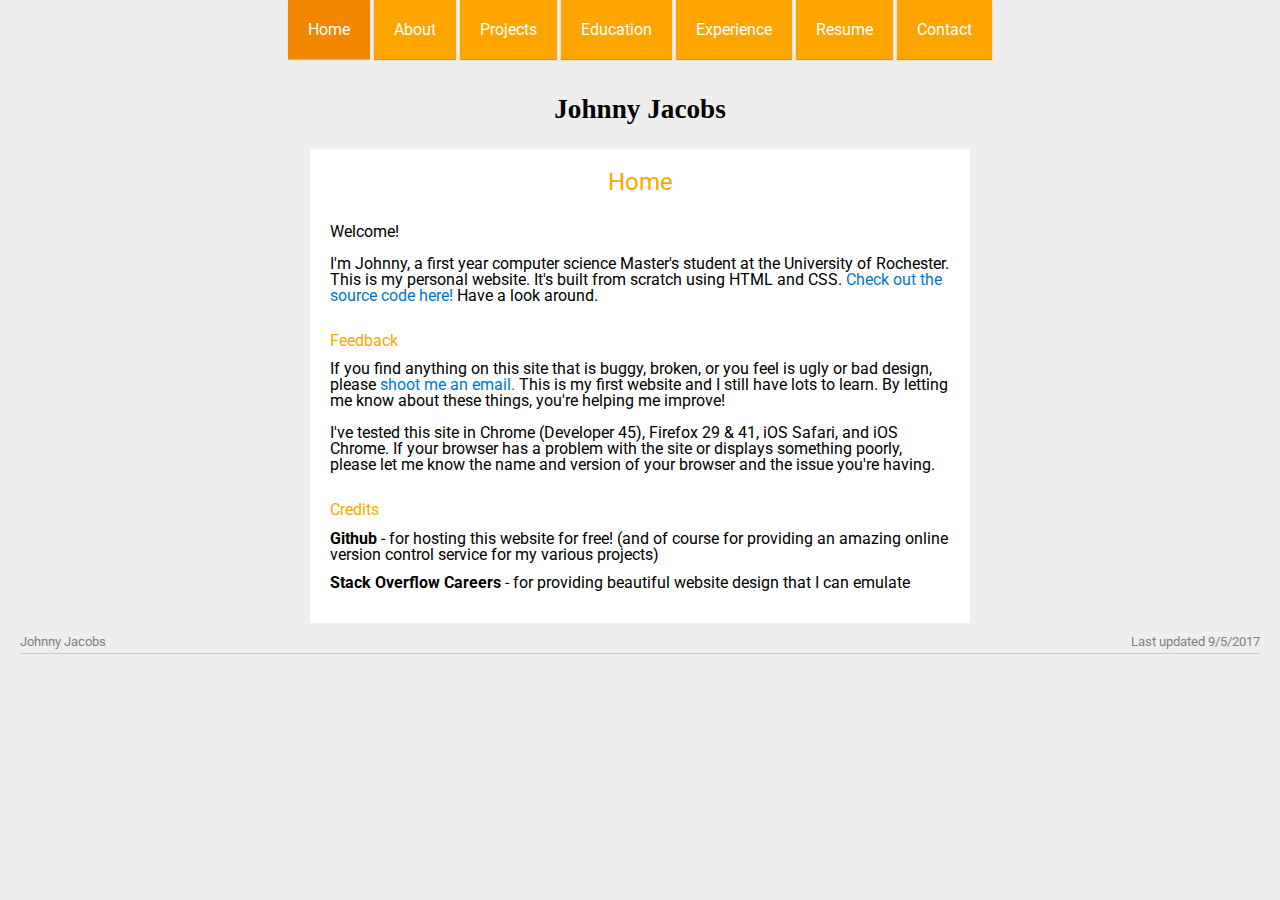
<file: index.html>
<!DOCTYPE html>
<html>
<head>

    <title>home</title>

    <!--link rel='shortcut icon' href='favicon.ico' type='image/x-icon'/-->
	<link rel="stylesheet" href="style.css" type="text/css" />
	
</head>
<body>

	<div id="page">
		<div id="nav">
			<ul>
				<li><a id="currentTab" href="index.html">Home</a></li>
				<li><a href="about.html">About</a></li>
				<li><a href="projects.html">Projects</a></li>
				<li><a href="education.html">Education</a></li>
				<li><a href="experience.html">Experience</a></li>
				<li><a href="resume.pdf" target="_blank" >Resume</a></li>
				<li><a href="contact.html">Contact</a></li>
			</ul>	
		</div>
		<div id="header">
			<h1>Johnny Jacobs</h1>
		</div>
		<div id="content">
			<h2>Home</h2>
			<p><br>
				Welcome!<br>
				<br>
				I'm Johnny, a first year computer science Master's student at the University of Rochester. This is my personal website. It's built from scratch using HTML and CSS. <a href="https://github.com/jkjk822/jkjk822.github.io" target="_blank">Check out the source code here!</a> Have a look around.
				<br><br>
			</p>
			<h4>Feedback</h4>
				<p>If you find anything on this site that is buggy, broken, or you feel is ugly or bad design, please <a href="mailto:jjaco16@u.rochester.edu">shoot me an email.</a> This is my first website and I still have lots to learn. By letting me know about these things, you're helping me improve!<br><br>
				I've tested this site in Chrome (Developer 45), Firefox 29 &amp; 41, iOS Safari, and iOS Chrome. If your browser has a problem with the site or displays something poorly, please let me know the name and version of your browser and the issue you're having.
				<br><br></p>
			<h4>Credits</h4>
				<p><b>Github</b> - for hosting this website for free! (and of course for providing an amazing online version control service for my various projects)</p>
				<p><b>Stack Overflow Careers</b> - for providing beautiful website design that I can emulate</p>

		</div>
		<div id="footer">
			<p class="left"><small>Johnny Jacobs</small></p>
			<p class="right"><small>Last updated 9/5/2017</small></p>
		</div>
	</div>
</body>
</html>
</file>
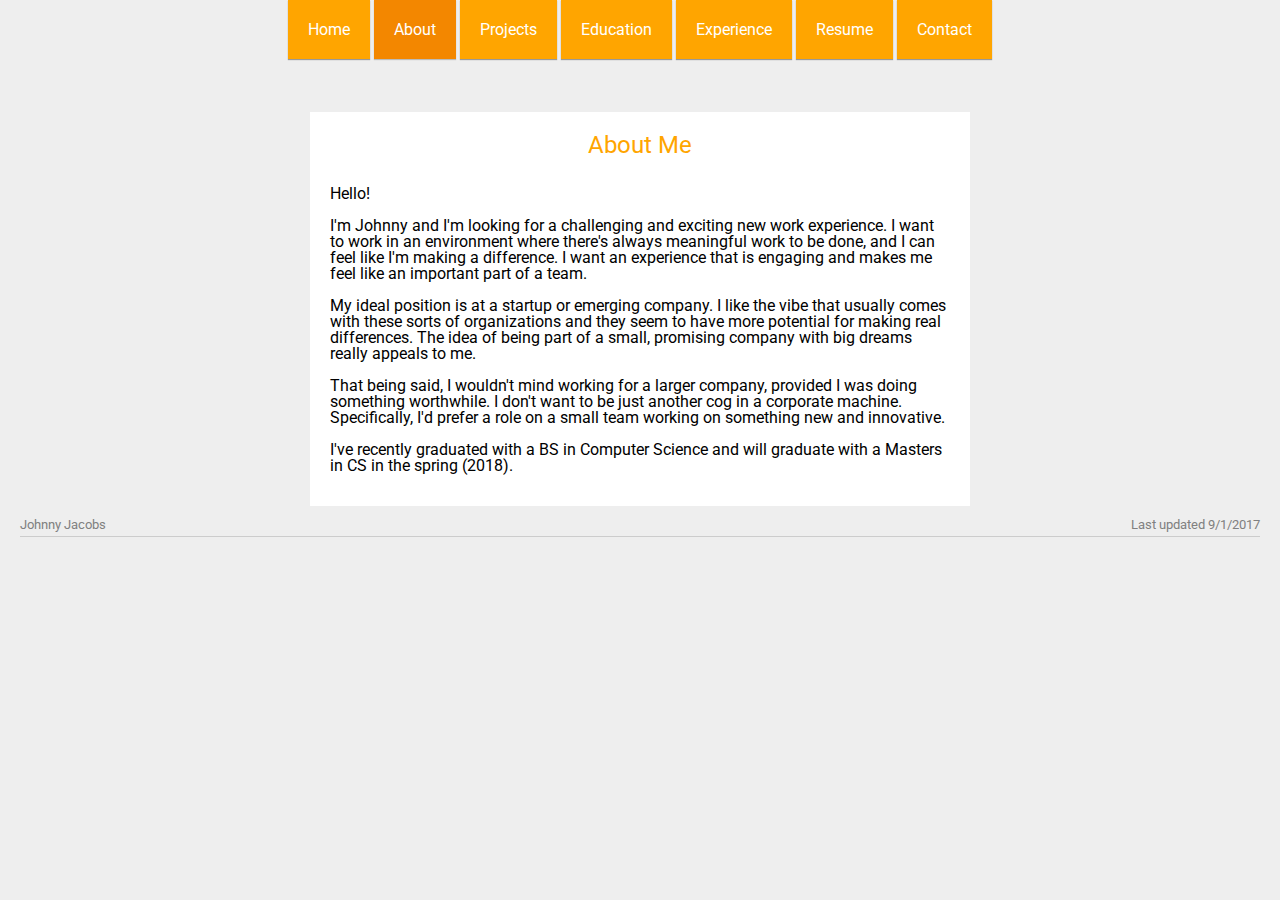
<file: about.html>
<!DOCTYPE html>
<html>
<head>

    <title>about</title>

    <!--link rel='shortcut icon' href='favicon.ico' type='image/x-icon'/-->
	<link rel="stylesheet" href="style.css" type="text/css" />
	
</head>
<body>

	<div id="page">
		<div id="nav">
			<ul>
				<li><a href="index.html">Home</a></li>
				<li><a id="currentTab" href="about.html">About</a></li>
				<li><a href="projects.html">Projects</a></li>
				<li><a href="education.html">Education</a></li>
				<li><a href="experience.html">Experience</a></li>
				<li><a href="resume.pdf" target="_blank" >Resume</a></li>
				<li><a href="contact.html">Contact</a></li>
			</ul>	
		</div>
		<div id="content">
			<h2>About Me</h2>
			<p>
			<br>
				Hello!<br>
				<br>
				I'm Johnny and I'm looking for a challenging and exciting new work experience. I want to work in an environment where there's always meaningful work to be done, and I can feel like I'm making a difference. I want an experience that is engaging and makes me feel like an important part of a team.<br>
				<br>
				My ideal position is at a startup or emerging company. I like the vibe that usually comes with these sorts of organizations and they seem to have more potential for making real differences. The idea of being part of a small, promising company with big dreams really appeals to me.<br>
				<br>
				That being said, I wouldn't mind working for a larger company, provided I was doing something worthwhile. I don't want to be just another cog in a corporate machine. Specifically, I'd prefer a role on a small team working on something new and innovative.<br>
				<br>
				I've recently graduated with a BS in Computer Science and will graduate with a Masters in CS in the spring (2018).
			</p>
		</div>
		<div id="footer">
			<p class="left"><small>Johnny Jacobs</small></p>
			<p class="right"><small>Last updated 9/1/2017</small></p>
		</div>
	</div>
</body>
</html>
</file>
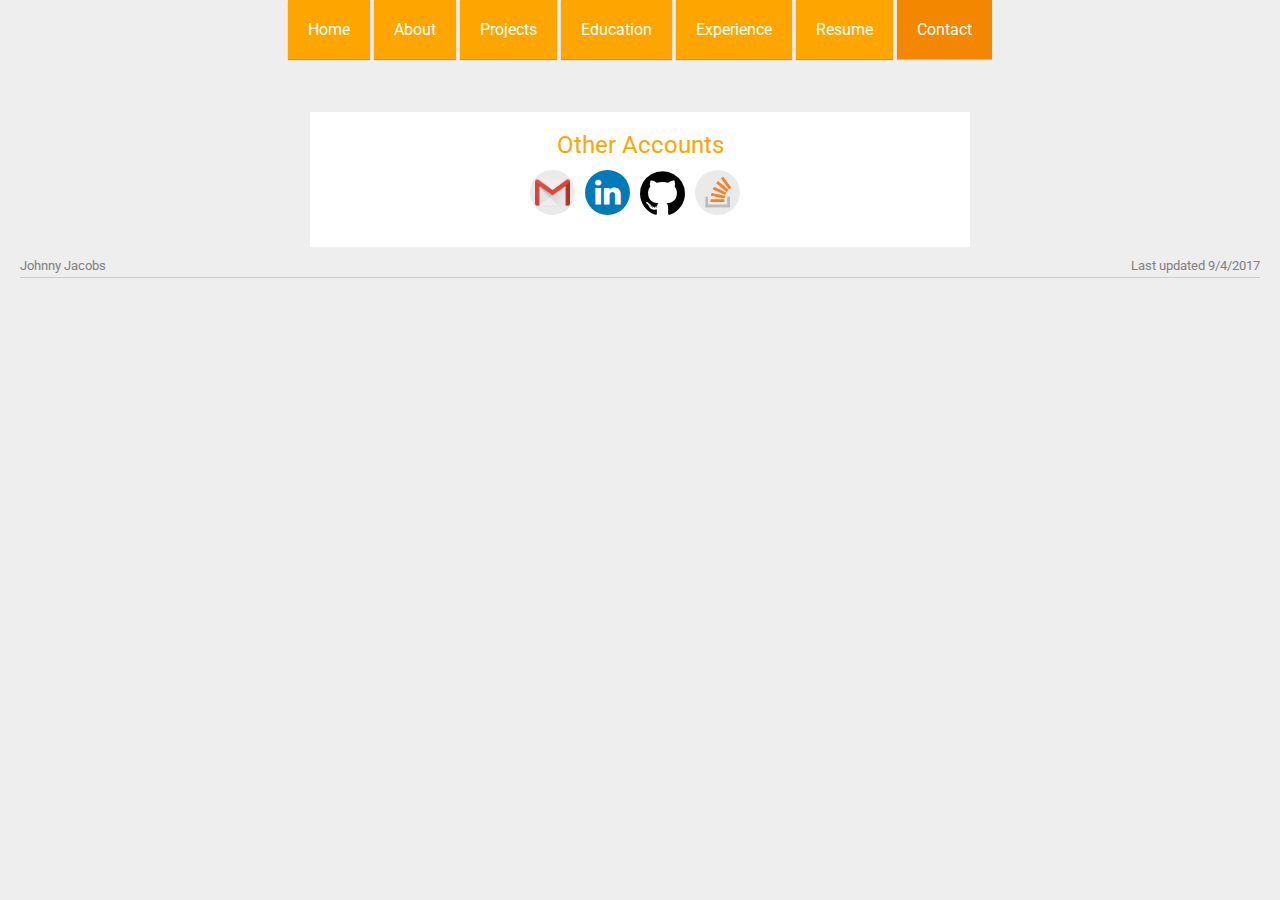
<file: contact.html>
<!DOCTYPE html>
<html>
<head>

    <title>contact</title>
	
	<!--link rel='shortcut icon' href='favicon.ico' type='image/x-icon'/-->	
	<link rel="stylesheet" href="style.css" type="text/css" />
	
</head>
<body>

	<div id="page">
		<div id="nav">
			<ul>
				<li><a href="index.html">Home</a></li>
				<li><a href="about.html">About</a></li>
				<li><a href="projects.html">Projects</a></li>
				<li><a href="education.html">Education</a></li>
				<li><a href="experience.html">Experience</a></li>
				<li><a href="resume.pdf" target="_blank" >Resume</a></li>
				<li><a id="currentTab" href="contact.html">Contact</a></li>
			</ul>	
		</div>
		<div id="content">
			<h2>Other Accounts</h2>
			
			<p class="accounts">
				<a class="fa gmail" href="mailto:jjaco16@u.rochester.edu"></a>
				<a class="fa fa-linkedin" href="https://www.linkedin.com/pub/john-jacobs/105/15b/a52" target="_blank"></a>
				<a class="fa fa-github" href="https://github.com/jkjk822" target="_blank"></a>
				<a class="fa stack-overflow" href="https://stackoverflow.com/story/hq" target="_blank"></a>
			</p>
		</div>
		<div id="footer">
			<p class="left"><small>Johnny Jacobs</small></p>
			<p class="right"><small>Last updated 9/4/2017</small></p>
		</div>
	</div>
</body>
</html>
</file>
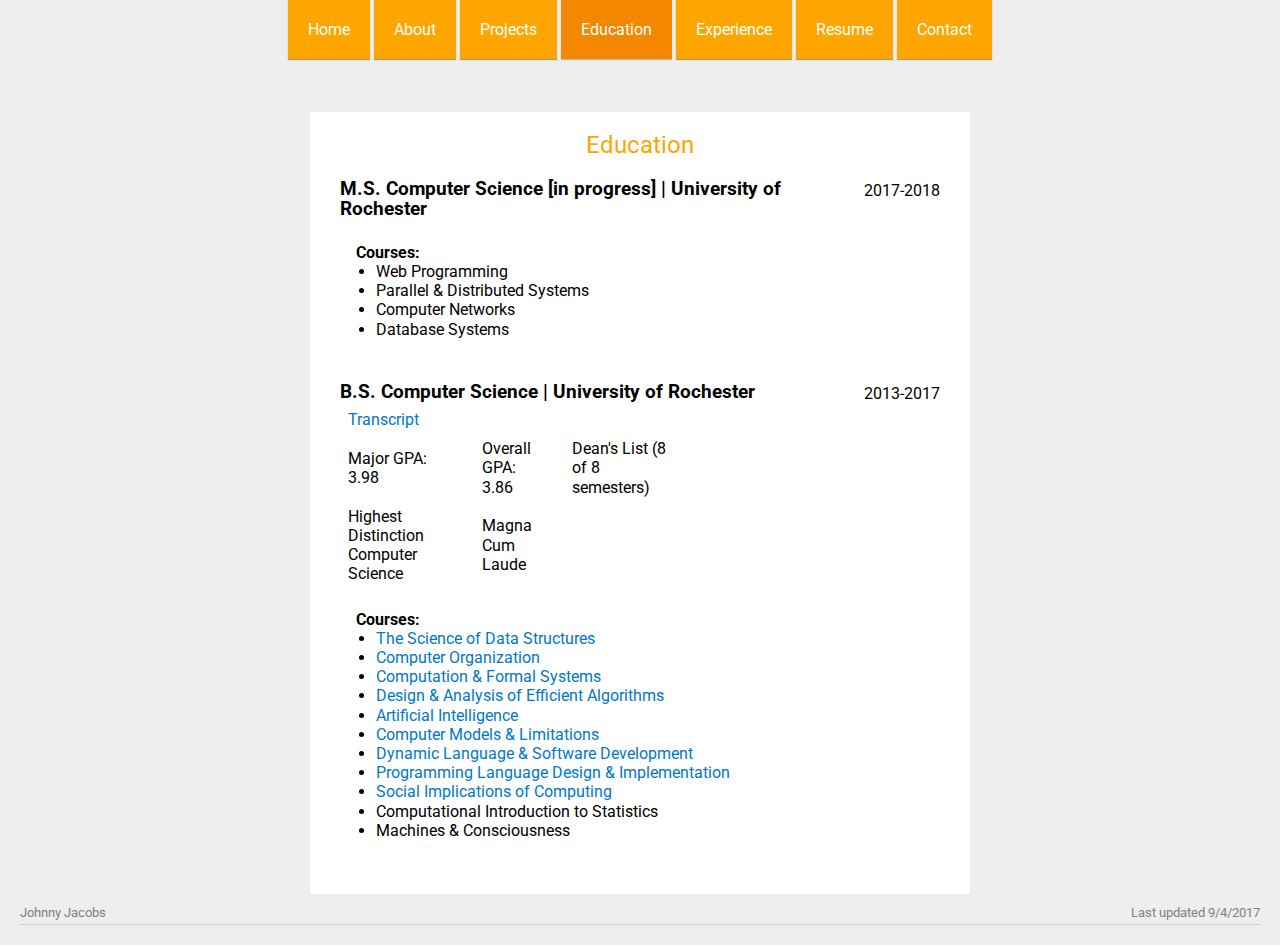
<file: education.html>
<!DOCTYPE html>
<html>
<head>

	<title>education</title>

    <!--link rel='shortcut icon' href='favicon.ico' type='image/x-icon'/-->	
	<link rel="stylesheet" href="style.css" type="text/css" />
	
</head>
<body>

	<div id="page">
		<div id="nav">
			<ul>
				<li><a href="index.html">Home</a></li>
				<li><a href="about.html">About</a></li>
				<li><a href="projects.html">Projects</a></li>
				<li><a id="currentTab" href="education.html">Education</a></li>
				<li><a href="experience.html">Experience</a></li>
				<li><a href="resume.pdf" target="_blank" >Resume</a></li>
				<li><a href="contact.html">Contact</a></li>
			</ul>	
		</div>
		<div id="content">
			<h2>Education</h2>

			<div class="item">
				<p class="time-frame">2017-2018</p>

				<h3>M.S. Computer Science [in progress] | University of Rochester</h3>

				<div class="details">
					<!--table class="container">
						  <tr>
						    <td><a href="transcript.pdf" target="_blank">Transcript</a></td>
						  </tr>
						  <tr>
						    <td>Major GPA:<br>3.97</td>
						    <td>Overall GPA:<br>3.84</td>
						    <td>Dean's List (6 of 6 semesters)</td>
						  </tr>
					</table!-->

					<ul class="list">
						<b class="list-title">Courses:</b>
						<li>Web Programming</a></li>
						<li>Parallel &amp; Distributed Systems</a></li>
						<li>Computer Networks</a></li>
						<li>Database Systems</a></li>
					</ul>
				</div>
			</div>

			<div class="item">
				<p class="time-frame">2013-2017</p>

				<h3>B.S. Computer Science | University of Rochester</h3>

				<div class="details">
					<table class="container">
						  <tr>
						    <td><a href="transcript.pdf" target="_blank">Transcript</a></td>
						  </tr>
						  <tr>
						    <td>Major GPA:<br>3.98</td>
						    <td>Overall GPA:<br>3.86</td>
						    <td>Dean's List (8 of 8 semesters)</td>
						  </tr>
						  <tr>
						    <td>Highest Distinction Computer Science</td>
						    <td>Magna Cum Laude</td>
						  </tr>
					</table>

					<ul class="list">
						<b class="list-title">Courses:</b>
						<li><a href="http://skedgeur.com/?q=csc+172" target="_blank">The Science of Data Structures</a></li>
						<li><a href="http://skedgeur.com/?q=csc+252" target="_blank">Computer Organization</a></li>
						<li><a href="http://skedgeur.com/?q=csc+173" target="_blank">Computation &amp; Formal Systems</a></li>
						<li><a href="http://skedgeur.com/?q=csc+282" target="_blank">Design &amp; Analysis of Efficient Algorithms</a></li>
						<li><a href="http://skedgeur.com/?q=csc+242" target="_blank">Artificial Intelligence</a></li>
						<li><a href="http://skedgeur.com/?q=csc+280" target="_blank">Computer Models &amp; Limitations</a></li>
						<li><a href="http://skedgeur.com/?q=csc+253" target="_blank">Dynamic Language &amp; Software Development</a></li>
						<li><a href="http://skedgeur.com/?q=csc+254" target="_blank">Programming Language Design &amp; Implementation</a></li>
						<li><a href="http://skedgeur.com/?q=Social+Implications+of+Computing" target="_blank">Social Implications of Computing</a></li>
						<li>Computational Introduction to Statistics</a></li>
						<li>Machines &amp; Consciousness</a></li>
					</ul>
				</div>
			</div>

		</div>
		<div id="footer">
			<p class="left"><small>Johnny Jacobs</small></p>
			<p class="right"><small>Last updated 9/4/2017</small></p>
		</div>
	</div>
</body>
</html>
</file>
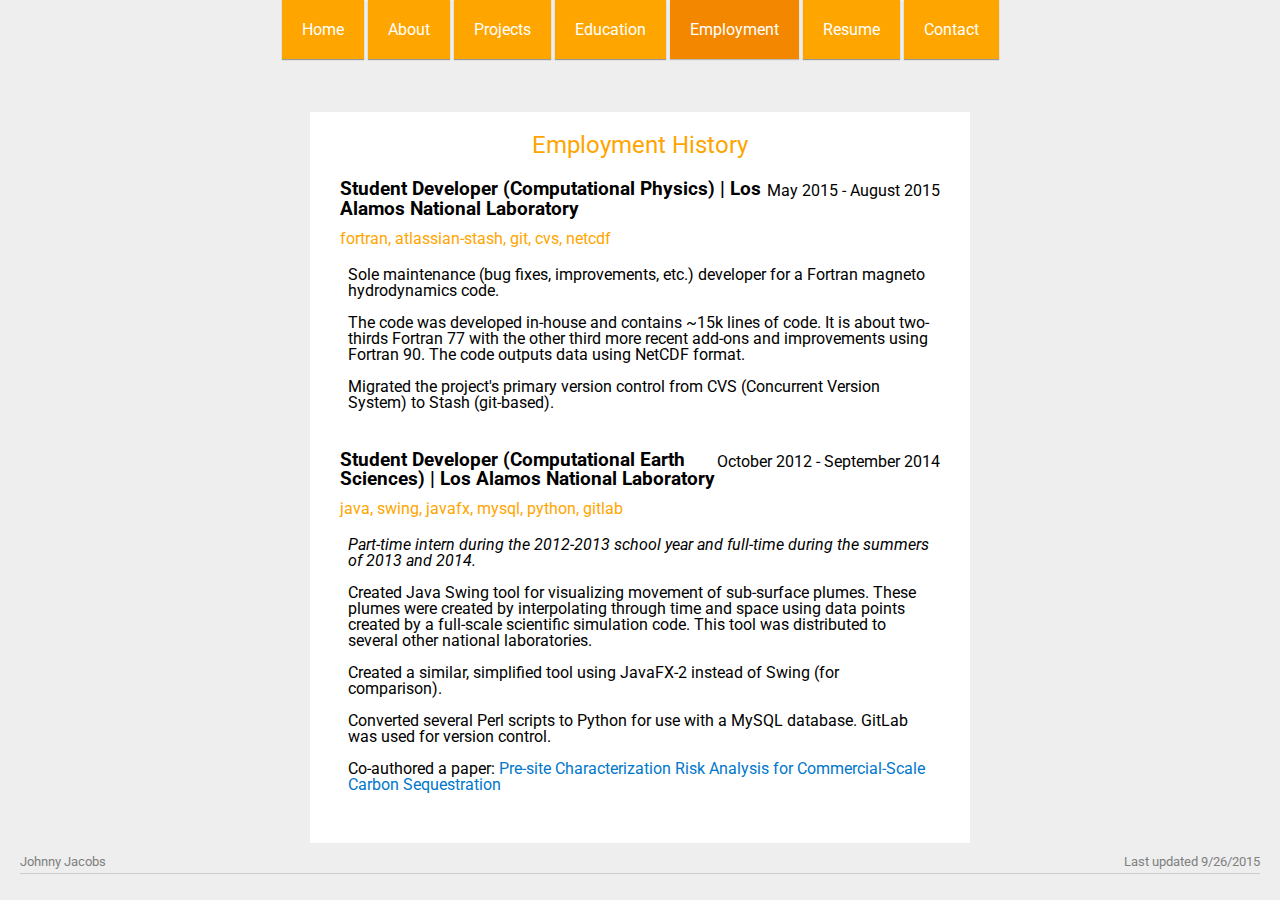
<file: employment.html>
<!DOCTYPE html>
<html>
<head>

	<title>employment</title>

	<!--link rel='shortcut icon' href='favicon.ico' type='image/x-icon'/-->
	<link rel="stylesheet" href="style.css" type="text/css" />
	
</head>
<body>

	<div id="page">
		<div id="nav">
			<ul>
				<li><a href="index.html">Home</a></li>
				<li><a href="about.html">About</a></li>
				<li><a href="projects.html">Projects</a></li>
				<li><a href="education.html">Education</a></li>
				<li><a id="currentTab" href="employment.html">Employment</a></li>
				<li><a href="resume.pdf" target="_blank" >Resume</a></li>
				<li><a href="contact.html">Contact</a></li>
			</ul>	
		</div>
		<div id="content">
			<h2>Employment History</h2>
				<div class="item">

					<p class="time-frame">May 2015 - August 2015</p>

					<h3>Student Developer (Computational Physics) | Los Alamos National Laboratory</h3>


					<div class="tags">
						<p>fortran, atlassian-stash, git, cvs, netcdf</p>
					</div>
					<p class="details">
						Sole maintenance (bug fixes, improvements, etc.) developer for a Fortran magneto hydrodynamics code.<br>
						<br>
						The code was developed in-house and contains ~15k lines of code. It is about two-thirds Fortran 77 with the other third more recent add-ons and improvements using Fortran 90. The code outputs data using NetCDF format.<br>
						<br>
						Migrated the project's primary version control from CVS (Concurrent Version System) to Stash (git-based).
					</p>
				</div>
				<div class="item">

					<p class="time-frame">October 2012 - September 2014</p>

					<h3>Student Developer (Computational Earth Sciences) | Los Alamos National Laboratory</h3>

					<div class="tags">
						<p>java, swing, javafx, mysql, python, gitlab</p>
					</div>
					<p class="details">
						<i>Part-time intern during the 2012-2013 school year and full-time during the summers of 2013 and 2014.</i><br>
						<br>
						Created Java Swing tool for visualizing movement of sub-surface plumes. These plumes were created by interpolating through time and space using data points created by a full-scale scientific simulation code. This tool was distributed to several other national laboratories.<br>
						<br>
						Created a similar, simplified tool using JavaFX-2 instead of Swing (for comparison).<br>
						<br>
						Converted several Perl scripts to Python for use with a MySQL database. GitLab was used for version control.<br>
						<br>
						Co-authored a paper: <a href="http://pubs.acs.org/doi/abs/10.1021/es405468p">Pre-site Characterization Risk Analysis for Commercial-Scale Carbon Sequestration</a>
					</p>
				</div>
		</div>
		<div id="footer">
			<p class="left"><small>Johnny Jacobs</small></p>
			<p class="right"><small>Last updated 9/26/2015</small></p>
		</div>
	</div>
</body>
</html>
</file>
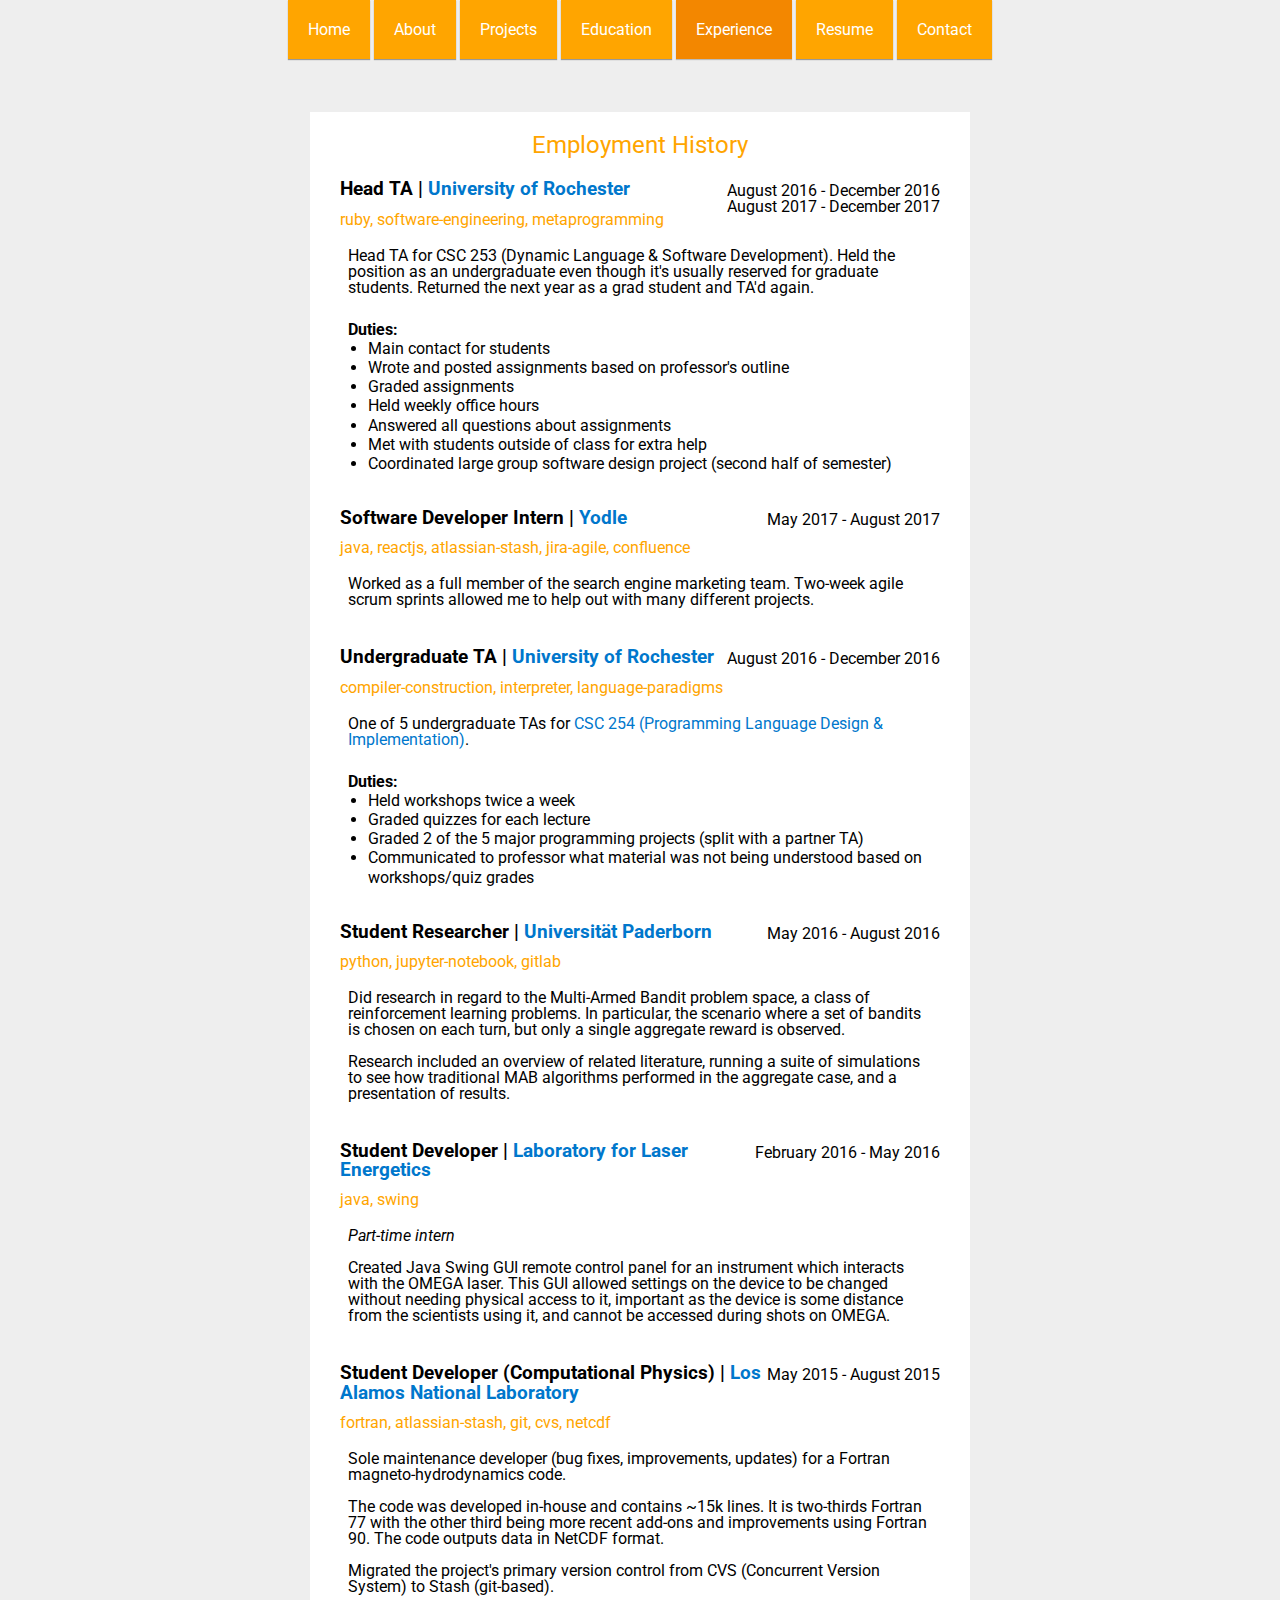
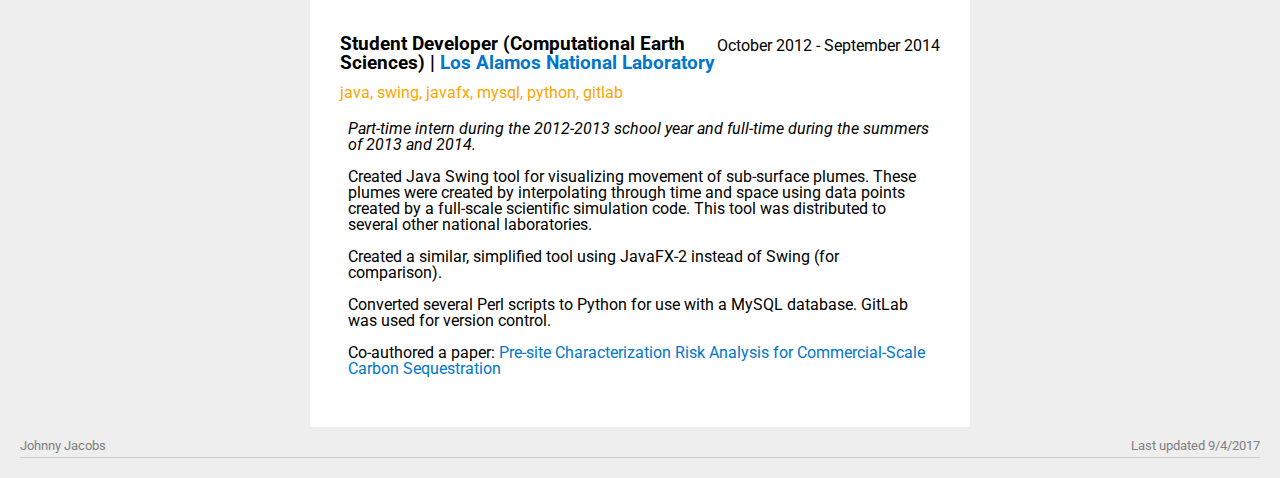
<file: experience.html>
<!DOCTYPE html>
<html>
<head>

	<title>experience</title>

	<!--link rel='shortcut icon' href='favicon.ico' type='image/x-icon'/-->
	<link rel="stylesheet" href="style.css" type="text/css" />
	
</head>
<body>

	<div id="page">
		<div id="nav">
			<ul>
				<li><a href="index.html">Home</a></li>
				<li><a href="about.html">About</a></li>
				<li><a href="projects.html">Projects</a></li>
				<li><a href="education.html">Education</a></li>
				<li><a id="currentTab" href="experience.html">Experience</a></li>
				<li><a href="resume.pdf" target="_blank" >Resume</a></li>
				<li><a href="contact.html">Contact</a></li>
			</ul>	
		</div>
		<div id="content">
			<h2>Employment History</h2>

			<div class="item">
					<p class="time-frame">
						August 2016 - December 2016<br>
						August 2017 - December 2017
					</p>

					<h3>Head TA | <a href="https://www.rochester.edu/" target="_blank">University of Rochester</a></h3>

					<div class="tags">
						<p>ruby, software-engineering, metaprogramming</p>
					</div>
					<p class="details">
						Head TA for CSC 253 (Dynamic Language &amp; Software Development). Held the position as an undergraduate even though it's usually reserved for graduate students. Returned the next year as a grad student and TA'd again.

						<ul class="list">
							<b class="list-title">Duties:</b>
							<li>Main contact for students</li>
							<li>Wrote and posted assignments based on professor's outline</li>
							<li>Graded assignments</li>
							<li>Held weekly office hours</li>
							<li>Answered all questions about assignments</li>
							<li>Met with students outside of class for extra help</li>
							<li>Coordinated large group software design project (second half of semester)</li>
						</ul>
						
					</p>
				</div>

				<div class="item">
					<p class="time-frame">May 2017 - August 2017</p>

					<h3>Software Developer Intern | <a href="https://www.yodle.com/" target="_blank">Yodle</a></h3>

					<div class="tags">
						<p>java, reactjs, atlassian-stash, jira-agile, confluence</p>
					</div>
					<p class="details">
						Worked as a full member of the search engine marketing team. Two-week agile scrum sprints allowed me to help out with many different projects.
					</p>
				</div>

				<div class="item">
					<p class="time-frame">August 2016 - December 2016</p>

					<h3>Undergraduate TA | <a href="https://www.rochester.edu/" target="_blank">University of Rochester</a></h3>

					<div class="tags">
						<p>compiler-construction, interpreter, language-paradigms</p>
					</div>
					<p class="details">
						One of 5 undergraduate TAs for <a href="https://skedgeur.com/?q=csc+254" target="_blank">CSC 254 (Programming Language Design &amp; Implementation)</a>.
						<ul class="list">
							<b class="list-title">Duties:</b>
							<li>Held workshops twice a week</li>
							<li>Graded quizzes for each lecture</li>
							<li>Graded 2 of the 5 major programming projects (split with a partner TA)</li>
							<li>Communicated to professor what material was not being understood based on workshops/quiz grades</li>
						</ul>
					</p>
				</div>

				<div class="item">
					<p class="time-frame">May 2016 - August 2016</p>

					<h3>Student Researcher | <a href="https://www.uni-paderborn.de/en/" target="_blank">Universit&auml;t Paderborn</a></h3>

					<div class="tags">
						<p>python, jupyter-notebook, gitlab</p>
					</div>
					<p class="details">
						Did research in regard to the Multi-Armed Bandit problem space, a class of reinforcement learning problems. In particular, the scenario where a set of bandits is chosen on each turn, but only a single aggregate reward is observed.<br>
						<br>
						Research included an overview of related literature, running a suite of simulations to see how traditional MAB algorithms performed in the aggregate case, and a presentation of results.
					</p>
				</div>

				<div class="item">
					<p class="time-frame">February 2016 - May 2016</p>

					<h3>Student Developer | <a href="https://www.lle.rochester.edu/" target="_blank">Laboratory for Laser Energetics</a></h3>

					<div class="tags">
						<p>java, swing</p>
					</div>
					<p class="details">
						<i>Part-time intern</i><br>
						<br>
						Created Java Swing GUI remote control panel for an instrument which interacts with the OMEGA laser. This GUI allowed settings on the device to be changed without needing physical access to it, important as the device is some distance from the scientists using it, and cannot be accessed during shots on OMEGA.
					</p>
				</div>

				<div class="item">
					<p class="time-frame">May 2015 - August 2015</p>

					<h3>Student Developer (Computational Physics) | <a href="https://www.lanl.gov/" target="_blank">Los Alamos National Laboratory</a></h3>

					<div class="tags">
						<p>fortran, atlassian-stash, git, cvs, netcdf</p>
					</div>
					<p class="details">
						Sole maintenance developer (bug fixes, improvements, updates) for a Fortran magneto-hydrodynamics code.<br>
						<br>
						The code was developed in-house and contains ~15k lines. It is two-thirds Fortran 77 with the other third being more recent add-ons and improvements using Fortran 90. The code outputs data in NetCDF format.<br>
						<br>
						Migrated the project's primary version control from CVS (Concurrent Version System) to Stash (git-based).
					</p>
				</div>

				<div class="item">
					<p class="time-frame">October 2012 - September 2014</p>

					<h3>Student Developer (Computational Earth Sciences) | <a href="https://www.lanl.gov/" target="_blank">Los Alamos National Laboratory</a></h3>

					<div class="tags">
						<p>java, swing, javafx, mysql, python, gitlab</p>
					</div>
					<p class="details">
						<i>Part-time intern during the 2012-2013 school year and full-time during the summers of 2013 and 2014.</i><br>
						<br>
						Created Java Swing tool for visualizing movement of sub-surface plumes. These plumes were created by interpolating through time and space using data points created by a full-scale scientific simulation code. This tool was distributed to several other national laboratories.<br>
						<br>
						Created a similar, simplified tool using JavaFX-2 instead of Swing (for comparison).<br>
						<br>
						Converted several Perl scripts to Python for use with a MySQL database. GitLab was used for version control.<br>
						<br>
						Co-authored a paper: <a href="https://pubs.acs.org/doi/abs/10.1021/es405468p" target="_blank">Pre-site Characterization Risk Analysis for Commercial-Scale Carbon Sequestration</a>
					</p>
				</div>
		</div>
		<div id="footer">
			<p class="left"><small>Johnny Jacobs</small></p>
			<p class="right"><small>Last updated 9/4/2017</small></p>
		</div>
	</div>
</body>
</html>
</file>
<file: style.css>
/*
* Style sheet for the webpage
*/
@import url(https://fonts.googleapis.com/css?family=Roboto:300,400,500,700,900);
@import url(https://netdna.bootstrapcdn.com/font-awesome/4.0.3/css/font-awesome.css);

/********
 * Tags *
 ********/

a{
	color: #07c;
	text-decoration: none;
}
a:hover{
	color: #30a7fc;
}
body{
	font-family: 'Roboto', sans-serif;
	line-height: 1.2em;
	width: 100%;
	margin: 0;
	background: #eee;
}
h2, h4{
	color: orange;
	font-weight: normal;
	line-height: 1.1em;
	margin: 0 0 .5em 0;
	clear: both;
}
h1{
	font-size: 1.7em;
}
h2{
	font-size: 1.5em;
	text-align: center;
}
h3{
	margin-top: 0px;
	margin-bottom: 0px;
}
p{
	line-height: 1em;
	margin-top: .75em;
	margin-bottom: .75em;
}
table{
	border-spacing: 0px;
}
td{
	padding: 0px;
	padding-bottom: 10px;
	padding-right: 25px;
}


/********
 * ID's *
 ********/

#content{
	width: 50%;
	margin: 30px auto;
	background: white;
	padding: 20px;
	clear: both;
}
#footer{
	border-bottom: 1px #ccc solid;
}
#footer p{
	color: grey;
	margin-top: -20px;
}
#header{
	margin-top: 5px;
	font-family: georgia;
	text-align: center;
}
#nav{
	text-align: center;
}
#nav ul{
	padding-left: 0;
}
#nav ul li{
	display: inline-block;
	height: 62px;
}
#nav a{
	padding: 20px;
	background: orange;
	color: white;
	box-shadow: 0px 1px 1px #999; 
}
#nav a:hover{
	background-color: #ffb424;
	box-shadow: 0px 1px 1px #666;
	font-weight: bold;
}
#nav a#currentTab{
	cursor: default;
	background-color: #F38700;
	box-shadow: 0px 1px 1px #bbb;
	font-weight: normal;
}
#page{
	min-width: 960px;
	margin: 20px;
}



/***********
 * Classes *
 ***********/

.accounts{
	height: 45px;
	display: -webkit-flex;
    display: flex;
    -webkit-flex-direction: row;
    flex-direction: row;
    -webkit-flex-wrap: wrap;
    flex-wrap: wrap;
    -webkit-justify-content: center;
    justify-content: center;
    -webkit-align-items: center;
    align-items: center;
}
.container{
	width: 60%;
}
.details{
	padding: 8px;
}
.favicon{
	width: 16px;
	height: 16px;
	margin-right: 5px;
}
.fa{
	color: white;
	width: 45px;
	height: 45px;
	border-radius: 25px;
	font-size: 30px;
	text-align: center;
	margin-right: 10px;
}
.fa:hover{
	color: white;
	font-weight: normal;
	background-color: #4078c0;
	opacity: .8;
}
.fa-facebook{
	line-height: 1.6em;
	background: #3b5998
} 
.fa-linkedin{
	line-height: 1.5em;
	background: #007bb6
}
.fa-github{
	line-height: .9em;
	color: black;
	font-size: 52px;
	margin-top: -1px;
}
.fa-github:hover{
	color: #4078c0;
	background-color: white;
}
.gmail{
	background: #eaeaea;
	background-image: url('gmail-icon.png');
	background-repeat: no-repeat;
	background-size: 35px;
	background-position: 5px;
}
.item{
	padding: 10px;
}
.left{
	text-align: left;
	float: left;
}
.list{
	padding-left: 28px;
}
.list-title{
	margin-left: -20px;
}
.right{
	text-align: right;
	float: right;
}
.stack-overflow{
	background-color: #eaeaea;
	background-image: url('so-icon.png');
	background-repeat: no-repeat;
	background-size: 50px;
	background-position: -.5px;
}
.stack-overflow:hover{
	background-color: #4078c0;
}
.tags{
	color: orange;
}
.time-frame{
	float: right;
	margin-top: 3px;
}
</file>
